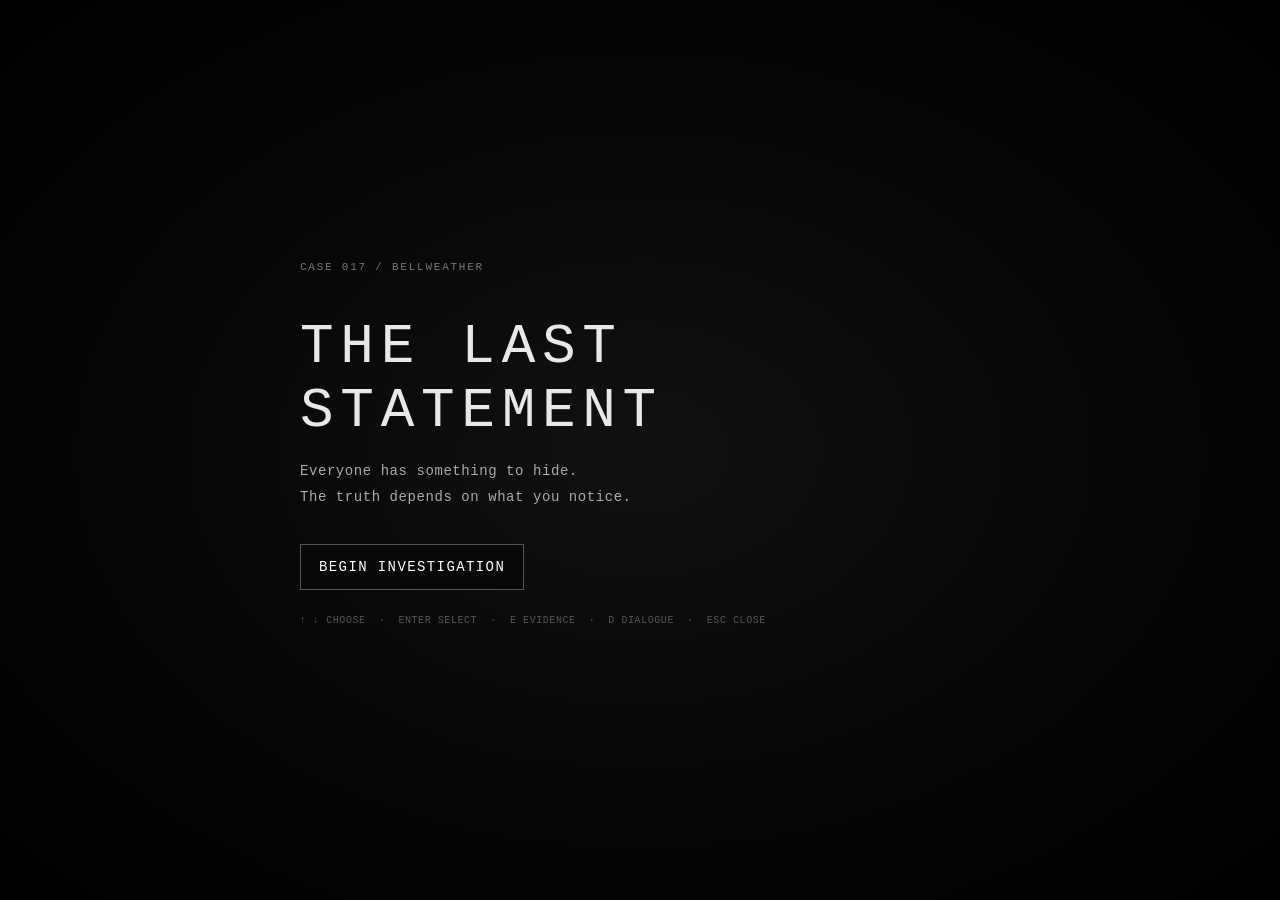
<file: index.html>
<!DOCTYPE html>
<html lang="en">

<head>

    <meta charset="UTF-8">

    <meta
        name="viewport"
        content="width=device-width, initial-scale=1.0"
    >

    <title>THE LAST STATEMENT</title>

    <link
        rel="stylesheet"
        href="style.css"
    >

</head>

<body>

<audio id="bgMusic" loop preload="auto">
    <source src="music/investigation.mp3" type="audio/mpeg">
</audio>
    <!-- =====================================================
         START SCREEN
         ===================================================== -->

    <div id="start">

        <div class="start-inner">

            <div class="start-case">
                CASE 017 / BELLWEATHER
            </div>

            <h1 class="start-title">
                THE LAST STATEMENT
            </h1>

            <p class="start-description">
                Everyone has something to hide.<br>
                The truth depends on what you notice.
            </p>

            <button
                id="startBtn"
                class="start-button"
                type="button"
            >
                BEGIN INVESTIGATION
            </button>

            <p class="start-controls">
                ↑ ↓ CHOOSE &nbsp;·&nbsp;
                ENTER SELECT &nbsp;·&nbsp;
                E EVIDENCE &nbsp;·&nbsp;
                D DIALOGUE &nbsp;·&nbsp;
                ESC CLOSE
            </p>

        </div>

    </div>


    <!-- =====================================================
         GAME
         ===================================================== -->

    <div
        id="game"
        class="game"
    >

        <!-- =================================================
             TOP BAR
             ================================================= -->

        <header
            id="topbar"
            class="topbar"
        >

            <div
                id="caseTitle"
                class="case-title"
            >
                CASE 017 — MARA VENN
            </div>

            <div
                id="chapter"
                class="chapter"
            >
                01 / THE APARTMENT
            </div>

            <button
                id="evidenceBtn"
                type="button"
            >
                EVIDENCE [E]
            </button>

            <button
                id="dialogueBtn"
                type="button"
            >
                DIALOGUE [D]
            </button>

            <button
                id="resetBtn"
                type="button"
            >
                RESTART INVESTIGATION
            </button>

        </header>


        <!-- =================================================
             MAIN
             ================================================= -->

        <main
            id="main"
            class="main"
        >

            <!-- =============================================
                 LEFT — STATEMENT
                 ============================================= -->

            <aside
                id="dialogue"
                class="statement-panel"
            >

                <div class="panel-kicker">
                    STATEMENT
                </div>

                <div
                    id="speaker"
                    class="speaker"
                >

                    DISPATCH

                    <small
                        id="sub"
                        class="sub"
                    >
                        POLICE RADIO
                    </small>

                </div>

                <div
                    id="text"
                    class="text"
                ></div>

            </aside>


            <!-- =============================================
                 CENTER — SCENE
                 ============================================= -->

            <section
                id="stage"
                class="stage"
            >

                <img
                    id="sceneImg"
                    class="scene-image"
                    src="scenes/01_maras_apartment.jpg"
                    alt="Current investigation scene"
                >

                <div
                    id="location"
                    class="location"
                >
                    17 BELLWEATHER STREET
                </div>

                <div
                    id="time"
                    class="time"
                >
                    23:47
                </div>

            </section>


            <!-- =============================================
                 RIGHT — DECISION
                 ============================================= -->

            <aside
                id="choicesPanel"
                class="choice-panel"
            >

                <div class="panel-kicker">
                    DECISION
                </div>

                <div class="decision-label">
                    WHAT DO YOU DO?
                </div>

                <div
                    id="choices"
                    class="choices-list"
                ></div>

                <div
                    id="controls"
                    class="controls"
                >

                    <button
                        id="backBtn"
                        type="button"
                    >
                        BACK
                    </button>

                    <button
                        id="notesBtn"
                        type="button"
                    >
                        NOTES
                    </button>

                </div>

            </aside>

        </main>

    </div>


    <!-- =====================================================
         EVIDENCE BOARD
         ===================================================== -->

    <div
        id="evidenceOverlay"
        class="overlay hidden"
    >

        <div class="modal evidence-window">

            <div class="modal-header">

                <div class="modal-title">
                    EVIDENCE BOARD
                </div>

                <button
                    id="closeEvidence"
                    class="modal-close"
                    type="button"
                >
                    CLOSE
                </button>

            </div>

            <div
                id="evidenceList"
                class="evidence-list"
            ></div>

            <div class="connection-section">

                <div class="connection-heading">
                    CONNECTIONS
                </div>

                <div
                    id="evidenceConnections"
                    class="evidence-connections"
                ></div>

            </div>

        </div>

    </div>


    <!-- =====================================================
         DIALOGUE LOG
         ===================================================== -->

    <div
        id="dialogueOverlay"
        class="overlay hidden"
    >

        <div class="dialogue-window">

            <div class="modal-header">

                <div class="modal-title">
                    DIALOGUE LOG
                </div>

                <button
                    id="closeDialogue"
                    class="modal-close"
                    type="button"
                >
                    CLOSE [D]
                </button>

            </div>

            <div class="dialogue-body">

                <aside
                    id="dialoguePeople"
                    class="dialogue-people"
                ></aside>

                <section
                    id="dialogueEntries"
                    class="dialogue-entries"
                ></section>

            </div>

        </div>

    </div>

    <!-- =====================================================
     NOTES OVERLAY
     ===================================================== -->

    <div id="notesOverlay" class="notes-overlay hidden">

        <div class="notes-window">

            <div class="notes-header">

                <div>
                    <div class="notes-kicker">CASE NOTES</div>
                    <h2>NOTEPAD</h2>
                </div>

                <button id="closeNotes" type="button">
                    CLOSE
                </button>

            </div>

            <textarea
                id="notesText"
                placeholder="Write your notes here..."
                spellcheck="false"
            ></textarea>

            <div class="notes-footer">
                <span>NOTES ARE SAVED AUTOMATICALLY</span>

                <button id="clearNotes" type="button">
                    CLEAR NOTES
                </button>
            </div>

        </div>

    </div>

    <!-- =====================================================
         FINAL ACCUSATION
         ===================================================== -->

    <div
        id="accusationOverlay"
        class="overlay hidden"
    >

        <div class="accusation-window">

            <div class="accusation-kicker">
                FINAL RECONSTRUCTION
            </div>

            <h2 class="accusation-title">
                WHO DO YOU BELIEVE KILLED MARA?
            </h2>

            <p class="accusation-description">
                The evidence is on the table.
                The statements are in your notebook.
                Now decide what you believe happened.
            </p>

            <div
                id="accusationChoices"
                class="accusation-choices"
            ></div>

        </div>

    </div>


    <!-- =====================================================
         ENDING
         ===================================================== -->

    <div
        id="endOverlay"
        class="ending-overlay hidden"
    >

        <div class="ending-window">

            <div
                id="endKicker"
                class="ending-kicker"
            >
                CASE DISPOSITION
            </div>

            <div
                id="endTitle"
                class="ending-title"
            ></div>

            <div
                id="endText"
                class="ending-text"
            ></div>

            <div
                id="endingScore"
                class="ending-score"
            ></div>

            <button
                id="endRestart"
                class="ending-button"
                type="button"
            >
                PLAY AGAIN
            </button>

        </div>

    </div>


    <script
        src="game.js"
        defer
    ></script>

</body>

</html>
</file>
<file: style.css>
/* =========================================================
   THE LAST STATEMENT
   ========================================================= */

:root {

    --bg: #050505;
    --panel: #080808;

    --line: #292929;
    --line-bright: #555;

    --text: #e8e8e8;
    --muted: #858585;
    --dim: #555;

}

* {
    box-sizing: border-box;
}

html,
body {

    width: 100%;
    height: 100%;

    margin: 0;

    overflow: hidden;

    background: var(--bg);
    color: var(--text);

    font-family:
        "Courier New",
        Courier,
        monospace;

    font-size: 14px;

    letter-spacing: 0.04em;
}

button {

    font: inherit;
    color: inherit;

}

.hidden {
    display: none !important;
}


/* =========================================================
   GAME
   ========================================================= */

.game {

    width: 100%;
    height: 100dvh;

    min-width: 0;
    min-height: 0;

    display: grid;

    grid-template-rows:
        52px
        minmax(0, 1fr);

    background: #050505;
}


/* =========================================================
   TOP BAR
   ========================================================= */

.topbar {
    width: 100%;
    height: 52px;

    min-width: 0;

    display: grid;

    /* CASE | CHAPTER | EVIDENCE | DIALOGUE | RESTART */
    grid-template-columns:
        minmax(0, 1fr)
        auto
        auto
        auto
        auto;

    align-items: center;

    gap: 8px;

    padding: 0 14px;

    border-bottom: 1px solid var(--line);

    background: #060606;

    white-space: nowrap;

    overflow: hidden;
}

.case-title {
    min-width: 0;

    overflow: hidden;

    text-overflow: ellipsis;

    font-size: 12px;

    font-weight: bold;

    letter-spacing: 0.12em;
}

.chapter {
    color: var(--muted);

    font-size: 10px;

    letter-spacing: 0.1em;
}

.topbar button {
    display: block;

    width: auto;

    min-width: 0;

    height: 32px;

    padding: 0 10px;

    border: 1px solid var(--line-bright);

    background: #060606;

    color: #d8d8d8;

    font-family:
        "Courier New",
        Courier,
        monospace;

    font-size: 9px;

    line-height: 1;

    letter-spacing: 0.06em;

    white-space: nowrap;

    cursor: pointer;

    transition:
        background 120ms ease,
        border-color 120ms ease,
        color 120ms ease;
}

.topbar button:hover {
    background: #111;

    border-color: #888;

    color: #fff;
}




/* =========================================================
   MAIN
   ========================================================= */

.main {

    min-width: 0;
    min-height: 0;

    display: grid;

    grid-template-columns:
        minmax(220px, 0.72fr)
        minmax(0, 2.8fr)
        minmax(240px, 0.8fr);

    overflow: hidden;
}


/* =========================================================
   STATEMENT
   ========================================================= */

.statement-panel {

    min-width: 0;
    min-height: 0;

    display: flex;

    flex-direction: column;

    padding: 26px 22px;

    border-right:
        1px solid var(--line);

    background:
        rgba(4,4,4,0.97);
}

.panel-kicker {

    flex-shrink: 0;

    margin-bottom: 18px;

    color: #777;

    font-size: 9px;

    letter-spacing: 0.14em;
}

.speaker {

    flex-shrink: 0;

    margin-bottom: 18px;

    color: var(--text);

    font-size: 13px;

    font-weight: bold;

    letter-spacing: 0.14em;
}

.sub {

    display: block;

    margin-top: 5px;

    color: var(--muted);

    font-size: 9px;

    font-weight: normal;

    letter-spacing: 0.1em;
}

.text {

    min-width: 0;
    min-height: 0;

    flex: 1;

    overflow-y: auto;

    padding-right: 8px;

    color: #ddd;

    font-size: 14px;

    line-height: 1.85;

    white-space: pre-line;

    scrollbar-width: thin;

    scrollbar-color:
        #333 transparent;
}

.text::-webkit-scrollbar {

    width: 4px;
}

.text::-webkit-scrollbar-thumb {

    background: #333;
}


/* =========================================================
   SCENE
   ========================================================= */

.stage {

    min-width: 0;
    min-height: 0;

    position: relative;

    display: flex;

    align-items: center;
    justify-content: center;

    overflow: hidden;

    background: #000;
}

.scene-image {

    width: 100%;
    height: 100%;

    display: block;

    object-fit: contain;

    image-rendering: auto;

    filter:
        grayscale(1)
        contrast(1.35)
        brightness(0.9);

    user-select: none;

    -webkit-user-drag: none;

    opacity: 1;

    transition:
        opacity 180ms ease;
}

.stage.scene-changing .scene-image {

    opacity: 0;
}


/* =========================================================
   SCENE TEXT
   ========================================================= */

.location,
.time {

    position: absolute;

    z-index: 5;

    padding: 5px 8px;

    background:
        rgba(0,0,0,0.82);

    font-size: 9px;

    letter-spacing: 0.1em;
}

.location {

    top: 14px;
    left: 14px;

    color: #ddd;
}

.time {

    top: 14px;
    right: 14px;

    color: #999;
}


/* =========================================================
   SUBTLE VISUAL TEXTURE
   ========================================================= */

.stage::before {

    content: "";

    position: absolute;

    inset: 0;

    z-index: 2;

    pointer-events: none;

    background-image:
        radial-gradient(
            circle,
            rgba(255,255,255,0.22) 0.5px,
            transparent 0.7px
        );

    background-size: 6px 6px;

    opacity: 0.035;

    mix-blend-mode: screen;
}


/* =========================================================
   CHOICES
   ========================================================= */

.choice-panel {

    min-width: 0;
    min-height: 0;

    display: flex;

    flex-direction: column;

    padding: 26px 20px;

    border-left:
        1px solid var(--line);

    background:
        rgba(4,4,4,0.98);

    overflow: hidden;
}

.decision-label {

    flex-shrink: 0;

    margin-bottom: 22px;

    color: #aaa;

    font-size: 10px;

    letter-spacing: 0.06em;
}

.choices-list {

    min-width: 0;
    min-height: 0;

    flex: 1;

    overflow-y: auto;

    padding-right: 3px;

    scrollbar-width: thin;

    scrollbar-color:
        #333 transparent;
}

.choices-list::-webkit-scrollbar {

    width: 4px;
}

.choices-list::-webkit-scrollbar-thumb {

    background: #333;
}

.choice {

    width: 100%;

    display: block;

    margin-bottom: 8px;

    padding: 13px;

    text-align: left;

    border:
        1px solid #272727;

    background: #080808;

    color: #d8d8d8;

    font-size: 12px;

    line-height: 1.5;

    cursor: pointer;

    transition:
        background 120ms ease,
        border-color 120ms ease,
        padding-left 120ms ease;
}

.choice::before {

    content: "› ";

    color: #666;
}

.choice:hover,
.choice.selected,
.choice:focus {

    outline: none;

    background: #111;

    border-color: #666;

    padding-left: 18px;
}

.choice:hover::before,
.choice.selected::before,
.choice:focus::before {

    color: #ddd;
}


/* =========================================================
   BACK / AUTO
   ========================================================= */

.controls {

    flex-shrink: 0;

    display: flex;

    gap: 7px;

    margin-top: 12px;
}

.controls button {

    flex: 1;

    height: 30px;

    padding: 0 8px;

    border:
        1px solid var(--line-bright);

    background: #070707;

    color: #bbb;

    font-size: 9px;

    letter-spacing: 0.07em;

    cursor: pointer;
}

.controls button:hover {

    background: #111;

    border-color: #888;

    color: #fff;
}


/* =========================================================
   START
   ========================================================= */

#start {

    position: fixed;

    inset: 0;

    z-index: 1000;

    display: flex;

    align-items: center;
    justify-content: center;

    background:
        radial-gradient(
            ellipse at center,
            #111 0%,
            #060606 55%,
            #000 100%
        );
}

.start-inner {

    width:
        min(680px, 88vw);
}

.start-case {

    margin-bottom: 42px;

    color: #777;

    font-size: 11px;

    letter-spacing: 0.16em;
}

.start-title {

    margin: 0 0 16px;

    font-size:
        clamp(28px,5vw,56px);

    font-weight: normal;

    letter-spacing: 0.12em;
}

.start-description {

    max-width: 570px;

    margin-bottom: 34px;

    color: #aaa;

    line-height: 1.8;
}

.start-button {

    min-width: 190px;

    padding: 14px 18px;

    border:
        1px solid #555;

    background: #080808;

    color: #fff;

    letter-spacing: 0.1em;

    cursor: pointer;
}

.start-button:hover {

    background: #161616;

    border-color: #aaa;
}

.start-controls {

    margin-top: 22px;

    color: #555;

    font-size: 10px;

    line-height: 1.7;
}

/* =========================================================
   TEXT EFFECTS
   ========================================================= */

.text-shake {
    animation: textShake 180ms steps(2, end);
}

.text-shake {
    animation: textShake 600ms steps(5, end);
}

@keyframes textShake {

    0% {
        transform: translate(0, 0);
    }

    15% {
        transform: translate(-2px, 1px);
    }

    30% {
        transform: translate(2px, -1px);
    }

    45% {
        transform: translate(-2px, -1px);
    }

    60% {
        transform: translate(1px, 2px);
    }

    75% {
        transform: translate(-1px, 0);
    }

    90% {
        transform: translate(1px, -1px);
    }

    100% {
        transform: translate(0, 0);
    }
}


.text-flicker {
    animation: textFlicker 700ms steps(1, end);
}

@keyframes textFlicker {
    0%, 100% {
        opacity: 1;
    }

    12% {
        opacity: 0.35;
    }

    18% {
        opacity: 1;
    }

    31% {
        opacity: 0.55;
    }

    36% {
        opacity: 1;
    }

    65% {
        opacity: 0.7;
    }

    71% {
        opacity: 1;
    }
}


.text-pulse {
    animation: textPulse 900ms ease-in-out;
}

@keyframes textPulse {
    0% {
        transform: scale(1);
    }

    45% {
        transform: scale(1.025);
    }

    100% {
        transform: scale(1);
    }
}


.text-glitch {
    animation: textGlitch 500ms steps(2, end);
}

@keyframes textGlitch {
    0% {
        transform: translate(0);
        opacity: 1;
    }

    20% {
        transform: translate(-2px, 0);
        opacity: 0.75;
    }

    25% {
        transform: translate(2px, 0);
        opacity: 1;
    }

    45% {
        transform: translate(-1px, 1px);
        opacity: 0.5;
    }

    55% {
        transform: translate(1px, -1px);
        opacity: 1;
    }

    100% {
        transform: translate(0);
        opacity: 1;
    }
}

/* =========================================================
   OVERLAYS
   ========================================================= */

.overlay {

    position: fixed;

    inset: 0;

    z-index: 2000;

    display: flex;

    align-items: center;

    justify-content: center;

    padding: 30px;

    background:
        rgba(0,0,0,0.88);
}


/* =========================================================
   EVIDENCE
   ========================================================= */

.evidence-window {

    width:
        min(1050px,92vw);

    max-height:
        min(800px,88dvh);

    display: flex;

    flex-direction: column;

    border:
        1px solid #555;

    background: #070707;

    overflow: hidden;
}

.modal-header {

    flex-shrink: 0;

    display: flex;

    align-items: center;

    justify-content: space-between;

    padding: 15px 18px;

    border-bottom:
        1px solid #333;
}

.modal-title {

    font-size: 12px;

    letter-spacing: 0.12em;
}

.modal-close {

    appearance: none;

    -webkit-appearance: none;

    border:
        1px solid #444;

    background: #070707;

    color: #bbb;

    padding: 7px 11px;

    font-family:
        "Courier New",
        Courier,
        monospace;

    font-size: 10px;

    line-height: 1;

    letter-spacing: 0.08em;

    cursor: pointer;

    transition:
        background 120ms ease,
        border-color 120ms ease,
        color 120ms ease;
}

.modal-close:hover {

    background: #151515;

    border-color: #777;

    color: #fff;
}

.modal-close:focus {

    outline: none;

    border-color: #888;
}

.evidence-list {

    min-height: 0;

    display: grid;

    grid-template-columns:
        repeat(2,minmax(0,1fr));

    gap: 10px;

    padding: 16px;

    overflow-y: auto;
}

.card {

    display: flex;

    flex-direction: column;

    gap: 9px;

    padding: 14px;

    border:
        1px solid #292929;

    background: #0a0a0a;
}

.card b {

    font-size: 11px;

    letter-spacing: 0.08em;
}

.card span {

    color: #999;

    font-size: 12px;

    line-height: 1.65;
}

.card-status {

    margin-top: auto;

    padding-top: 7px;

    color: #555;

    font-size: 8px;

    letter-spacing: 0.1em;
}

.card-status.connected {

    color: #aaa;
}


/* =========================================================
   EVIDENCE CONNECTIONS
   ========================================================= */

.connection-section {

    flex-shrink: 0;

    padding: 14px 16px 18px;

    border-top:
        1px solid #222;

    background: #060606;
}

.connection-heading {

    margin-bottom: 10px;

    color: #666;

    font-size: 9px;

    letter-spacing: 0.12em;
}

.evidence-connections {

    display: flex;

    flex-direction: column;

    gap: 7px;
}

.connection {

    padding: 9px 11px;

    border:
        1px solid #242424;

    background: #090909;

    color: #999;

    font-size: 10px;

    line-height: 1.5;
}

.connection.active {

    border-color: #555;

    color: #ddd;
}

.connection-title {

    display: block;

    margin-bottom: 3px;

    color: #666;

    font-size: 8px;

    letter-spacing: 0.1em;
}

/* =========================================================
   HIDDEN EVIDENCE CONNECTIONS
   ========================================================= */

.connection-hidden {
    position: relative;

    cursor: pointer;

    user-select: none;
}


/*
 * Blur both the title and explanation.
 */

.connection-hidden .connection-title,
.connection-hidden .connection-text {
    filter: blur(7px);

    opacity: 0.45;

    transition:
        filter 220ms ease,
        opacity 220ms ease;
}


/*
 * Make it obvious that the player
 * can click to reveal it.
 */

.connection-hidden::after {
    content: "CLICK TO REVEAL";

    position: absolute;

    inset: 0;

    display: flex;

    align-items: center;
    justify-content: center;

    color: #aaa;

    font-size: 9px;

    letter-spacing: 0.14em;

    pointer-events: none;

    transition:
        opacity 180ms ease;
}


.connection-hidden:hover {
    border-color: #555;
}


.connection-hidden:hover::after {
    color: #ddd;
}


/*
 * Keyboard accessibility.
 */

.connection-hidden:focus {
    outline: 1px solid #666;
    outline-offset: -1px;
}

/* =========================================================
   DIALOGUE LOG
   ========================================================= */

.dialogue-window {

    width:
        min(1050px,92vw);

    height:
        min(700px,84dvh);

    display: flex;

    flex-direction: column;

    border:
        1px solid #555;

    background: #070707;

    overflow: hidden;
}

.dialogue-body {

    min-height: 0;

    flex: 1;

    display: grid;

    grid-template-columns:
        190px
        minmax(0,1fr);

    overflow: hidden;
}

.dialogue-people {

    min-height: 0;

    padding: 12px;

    border-right:
        1px solid #333;

    overflow-y: auto;

    background: #050505;
}

.dialogue-person {

    width: 100%;

    display: block;

    margin-bottom: 5px;

    padding: 11px 9px;

    text-align: left;

    border:
        1px solid #222;

    background: transparent;

    color: #777;

    font-family:
        "Courier New",
        Courier,
        monospace;

    font-size: 10px;

    letter-spacing: 0.09em;

    cursor: pointer;
}

.dialogue-person:hover {

    background: #101010;

    border-color: #555;

    color: #ddd;
}

.dialogue-person.active {

    background: #111;

    border-color: #777;

    color: #fff;
}

.dialogue-entries {

    min-width: 0;
    min-height: 0;

    padding: 25px 30px;

    overflow-y: auto;
}

.dialogue-entry {

    padding-bottom: 26px;

    margin-bottom: 26px;

    border-bottom:
        1px solid #202020;
}

.dialogue-entry:last-child {

    border-bottom: 0;

    margin-bottom: 0;
}

.dialogue-entry-meta {

    margin-bottom: 6px;

    color: #777;

    font-size: 9px;

    letter-spacing: 0.1em;
}

.dialogue-entry-location {

    margin-bottom: 13px;

    color: #444;

    font-size: 9px;

    letter-spacing: 0.08em;
}

.dialogue-entry-text {

    color: #d7d7d7;

    font-size: 13px;

    line-height: 1.9;

    white-space: pre-line;
}

.dialogue-empty {

    color: #555;

    font-size: 10px;

    letter-spacing: 0.12em;
}


/* =========================================================
   FINAL ACCUSATION
   ========================================================= */

.accusation-window {

    width:
        min(720px,90vw);

    padding: 38px;

    border:
        1px solid #555;

    background: #070707;
}

.accusation-kicker {

    margin-bottom: 16px;

    color: #666;

    font-size: 9px;

    letter-spacing: 0.14em;
}

.accusation-title {

    margin: 0 0 18px;

    font-size:
        clamp(22px,4vw,36px);

    font-weight: normal;

    line-height: 1.3;

    letter-spacing: 0.1em;
}

.accusation-description {

    max-width: 590px;

    margin: 0 0 30px;

    color: #888;

    line-height: 1.8;
}

.accusation-choices {

    display: grid;

    grid-template-columns:
        repeat(2,minmax(0,1fr));

    gap: 8px;
}

.accusation-choice {

    padding: 14px;

    text-align: left;

    border:
        1px solid #292929;

    background: #090909;

    color: #ccc;

    cursor: pointer;

    transition:
        background 120ms ease,
        border-color 120ms ease,
        padding-left 120ms ease;
}

.accusation-choice::before {

    content: "› ";

    color: #666;
}

.accusation-choice:hover {

    background: #111;

    border-color: #777;

    padding-left: 19px;
}

/* =========================================================
   NOTES / NOTEPAD
   ========================================================= */

#notesOverlay,
.notes-overlay {
    position: fixed;
    inset: 0;

    z-index: 250;

    display: flex;
    align-items: center;
    justify-content: center;

    padding: 30px;

    background: rgba(0, 0, 0, 0.88);
}

#notesOverlay.hidden,
.notes-overlay.hidden {
    display: none !important;
}

.notes-window {
    width: min(760px, 92vw);
    height: min(620px, 82vh);

    display: flex;
    flex-direction: column;

    border: 1px solid var(--line-bright);

    background: #080808;

    box-shadow: 0 0 40px rgba(0, 0, 0, 0.7);
}

.notes-header {
    min-height: 72px;

    display: flex;
    align-items: center;
    justify-content: space-between;

    padding: 14px 18px;

    border-bottom: 1px solid var(--line);

    background: #060606;
}

.notes-kicker {
    margin-bottom: 5px;

    color: var(--muted);

    font-size: 9px;
    letter-spacing: 0.14em;
}

.notes-header h2 {
    margin: 0;

    font-size: 16px;
    font-weight: normal;

    letter-spacing: 0.12em;
}

#closeNotes {
    height: 32px;
    padding: 0 12px;

    border: 1px solid var(--line-bright);

    background: #060606;

    color: #ccc;

    font-family: "Courier New", Courier, monospace;
    font-size: 10px;

    letter-spacing: 0.08em;

    cursor: pointer;
}

#closeNotes:hover {
    background: #111;
    border-color: #888;
}

#notesText {
    flex: 1;

    width: 100%;

    resize: none;

    padding: 22px;

    border: 0;
    outline: none;

    background:
        repeating-linear-gradient(
            0deg,
            transparent 0,
            transparent 28px,
            rgba(255,255,255,0.035) 28px,
            rgba(255,255,255,0.035) 29px
        ),
        #090909;

    color: #ddd;

    font-family:
        "Courier New",
        Courier,
        monospace;

    font-size: 14px;

    line-height: 2;

    letter-spacing: 0.04em;
}

#notesText::placeholder {
    color: #555;
}

.notes-footer {
    min-height: 44px;

    display: flex;
    align-items: center;
    justify-content: space-between;

    gap: 10px;

    padding: 8px 14px;

    border-top: 1px solid var(--line);

    background: #060606;
}

.notes-footer span {
    color: #666;

    font-size: 9px;

    letter-spacing: 0.08em;
}

#clearNotes {
    padding: 7px 10px;

    border: 1px solid #444;

    background: #080808;

    color: #999;

    font-family: "Courier New", Courier, monospace;

    font-size: 9px;

    letter-spacing: 0.08em;

    cursor: pointer;
}

#clearNotes:hover {
    background: #111;
    color: #ddd;
    border-color: #666;
}

@media (max-width: 760px) {

    #notesOverlay,
    .notes-overlay {
        padding: 10px;
    }

    .notes-window {
        width: 100%;
        height: 85vh;
    }

    .notes-footer {
        align-items: flex-start;
        flex-direction: column;
    }

}

/* =========================================================
   ENDINGS
   ========================================================= */

.ending-overlay {

    position: fixed;

    inset: 0;

    z-index: 3000;

    display: flex;

    align-items: center;

    justify-content: center;

    padding: 30px;

    background: #030303;

    overflow-y: auto;
}

.ending-window {

    width:
        min(780px,90vw);

    max-height:
        calc(100dvh - 60px);

    display: flex;

    flex-direction: column;

    overflow-y: auto;

    padding: 12px 4px 32px;

    scrollbar-width: thin;

    scrollbar-color:
        #333 transparent;
}

.ending-window::-webkit-scrollbar {

    width: 4px;
}

.ending-window::-webkit-scrollbar-thumb {

    background: #333;
}

.ending-kicker {

    margin-bottom: 12px;

    color: #555;

    font-size: 9px;

    letter-spacing: 0.14em;
}

.ending-title {

    margin: 0 0 25px;

    color: #eee;

    font-size:
        clamp(28px,5vw,52px);

    font-weight: normal;

    line-height: 1.15;

    letter-spacing: 0.12em;
}

.ending-text {

    margin-bottom: 28px;

    color: #aaa;

    font-size: 14px;

    line-height: 1.9;

    white-space: pre-line;
}

.ending-score {

    margin-bottom: 28px;

    color: #555;

    font-size: 9px;

    letter-spacing: 0.1em;
}

.ending-button {

    align-self: flex-start;

    flex-shrink: 0;

    padding: 12px 18px;

    border:
        1px solid #555;

    background: #080808;

    color: #ddd;

    cursor: pointer;
}

.ending-button:hover {

    background: #151515;

    border-color: #888;
}


/* =========================================================
   ENDING VARIANTS
   ========================================================= */

.ending-report .ending-title {

    color: #bbb;
}

.ending-last .ending-title {

    color: #ddd;

    letter-spacing: 0.16em;
}

.ending-missing .ending-title {

    color: #fff;

    font-size:
        clamp(32px,6vw,62px);
}


/* =========================================================
   TABLET
   ========================================================= */

@media (max-width: 1200px) {

    .topbar {
        grid-template-columns:
            minmax(0, 1fr)
            auto
            auto
            auto
            auto;
    }

    .chapter {
        display: none;
    }

    .topbar button {
        padding: 0 8px;

        font-size: 8px;
    }
}


/* =========================================================
   SMALL DESKTOP
   ========================================================= */

@media (max-width: 900px) {

    .main {

        grid-template-columns:
            minmax(180px,0.7fr)
            minmax(0,1.8fr)
            minmax(190px,0.72fr);
    }

    .statement-panel {

        padding:
            20px 16px;
    }

    .choice-panel {

        padding:
            20px 15px;
    }

    .text {

        font-size: 12px;

        line-height: 1.7;
    }

    .choice {

        font-size: 11px;

        padding: 11px;
    }

    .topbar {
        grid-template-columns:
            minmax(0,1fr)
            auto
            auto
            auto;
    }

    .topbar button {

        min-width: 0;

        padding:
            0 7px;
    }
}


/* =========================================================
   MOBILE
   ========================================================= */

@media (max-width: 760px) {

    html,
    body {

        overflow: auto;
    }

    .game {

        height: auto;

        min-height: 100dvh;

        grid-template-rows:
            48px
            auto;
    }

    .topbar {

        height: 48px;

        grid-template-columns:
            minmax(0,1fr)
            auto
            auto
            auto;

        gap: 5px;

        padding:
            0 8px;
    }

    .case-title {

        font-size: 9px;
    }

    .chapter {

        display: none;
    }

    .topbar button {

        height: 28px;

        min-width: 0;

        padding:
            0 7px;

        font-size: 8px;
    }

    #resetBtn {

        font-size: 0;
    }

    #resetBtn::after {

        content: "RESTART";

        font-size: 8px;
    }

    .main {

        min-height:
            calc(100dvh - 48px);

        grid-template-columns: 1fr;

        grid-template-rows:
            45dvh
            28dvh
            auto;
    }

    .stage {

        order: 1;

        min-height: 220px;
    }

    .statement-panel {

        order: 2;

        min-height: 180px;

        max-height: 30dvh;

        padding: 16px;

        border-right: 0;

        border-top:
            1px solid var(--line);
    }

    .choice-panel {

        order: 3;

        min-height: 170px;

        padding: 16px;

        border-left: 0;

        border-top:
            1px solid var(--line);
    }

    .dialogue-window {

        width: 94vw;

        height: 86dvh;
    }

    .dialogue-body {

        grid-template-columns:
            130px
            minmax(0,1fr);
    }

    .dialogue-entries {

        padding: 18px;
    }

    .dialogue-entry-text {

        font-size: 11px;

        line-height: 1.7;
    }

    .evidence-list {

        grid-template-columns:
            1fr;
    }

    .accusation-window {

        padding: 25px;
    }

    .accusation-choices {

        grid-template-columns:
            1fr;
    }
}


/* =========================================================
   VERY SHORT DESKTOP
   ========================================================= */

@media (
    max-height:650px
) and (
    min-width:761px
) {

    .game {

        grid-template-rows:
            44px
            minmax(0,1fr);
    }

    .topbar {

        height: 44px;
    }

    .topbar button {

        height: 28px;
    }

    .statement-panel,
    .choice-panel {

        padding-top: 13px;

        padding-bottom: 13px;
    }

    .text {

        font-size: 11px;

        line-height: 1.5;
    }

    .choice {

        margin-bottom: 5px;

        padding:
            8px 9px;

        font-size: 10px;
    }

}
</file>
<file: the last statement game/style.css>
/* =========================================================
   THE LAST STATEMENT
   ========================================================= */

:root {

    --bg: #050505;
    --panel: #080808;

    --line: #292929;
    --line-bright: #555;

    --text: #e8e8e8;
    --muted: #858585;
    --dim: #555;

}

* {
    box-sizing: border-box;
}

html,
body {

    width: 100%;
    height: 100%;

    margin: 0;

    overflow: hidden;

    background: var(--bg);
    color: var(--text);

    font-family:
        "Courier New",
        Courier,
        monospace;

    font-size: 14px;

    letter-spacing: 0.04em;
}

button {

    font: inherit;
    color: inherit;

}

.hidden {
    display: none !important;
}


/* =========================================================
   GAME
   ========================================================= */

.game {

    width: 100%;
    height: 100dvh;

    min-width: 0;
    min-height: 0;

    display: grid;

    grid-template-rows:
        52px
        minmax(0, 1fr);

    background: #050505;
}


/* =========================================================
   TOP BAR
   ========================================================= */

.topbar {
    width: 100%;
    height: 52px;

    min-width: 0;

    display: grid;

    /* CASE | CHAPTER | EVIDENCE | DIALOGUE | RESTART */
    grid-template-columns:
        minmax(0, 1fr)
        auto
        auto
        auto
        auto;

    align-items: center;

    gap: 8px;

    padding: 0 14px;

    border-bottom: 1px solid var(--line);

    background: #060606;

    white-space: nowrap;

    overflow: hidden;
}

.case-title {
    min-width: 0;

    overflow: hidden;

    text-overflow: ellipsis;

    font-size: 12px;

    font-weight: bold;

    letter-spacing: 0.12em;
}

.chapter {
    color: var(--muted);

    font-size: 10px;

    letter-spacing: 0.1em;
}

.topbar button {
    display: block;

    width: auto;

    min-width: 0;

    height: 32px;

    padding: 0 10px;

    border: 1px solid var(--line-bright);

    background: #060606;

    color: #d8d8d8;

    font-family:
        "Courier New",
        Courier,
        monospace;

    font-size: 9px;

    line-height: 1;

    letter-spacing: 0.06em;

    white-space: nowrap;

    cursor: pointer;

    transition:
        background 120ms ease,
        border-color 120ms ease,
        color 120ms ease;
}

.topbar button:hover {
    background: #111;

    border-color: #888;

    color: #fff;
}




/* =========================================================
   MAIN
   ========================================================= */

.main {

    min-width: 0;
    min-height: 0;

    display: grid;

    grid-template-columns:
        minmax(220px, 0.72fr)
        minmax(0, 2.8fr)
        minmax(240px, 0.8fr);

    overflow: hidden;
}


/* =========================================================
   STATEMENT
   ========================================================= */

.statement-panel {

    min-width: 0;
    min-height: 0;

    display: flex;

    flex-direction: column;

    padding: 26px 22px;

    border-right:
        1px solid var(--line);

    background:
        rgba(4,4,4,0.97);
}

.panel-kicker {

    flex-shrink: 0;

    margin-bottom: 18px;

    color: #777;

    font-size: 9px;

    letter-spacing: 0.14em;
}

.speaker {

    flex-shrink: 0;

    margin-bottom: 18px;

    color: var(--text);

    font-size: 13px;

    font-weight: bold;

    letter-spacing: 0.14em;
}

.sub {

    display: block;

    margin-top: 5px;

    color: var(--muted);

    font-size: 9px;

    font-weight: normal;

    letter-spacing: 0.1em;
}

.text {

    min-width: 0;
    min-height: 0;

    flex: 1;

    overflow-y: auto;

    padding-right: 8px;

    color: #ddd;

    font-size: 14px;

    line-height: 1.85;

    white-space: pre-line;

    scrollbar-width: thin;

    scrollbar-color:
        #333 transparent;
}

.text::-webkit-scrollbar {

    width: 4px;
}

.text::-webkit-scrollbar-thumb {

    background: #333;
}


/* =========================================================
   SCENE
   ========================================================= */

.stage {

    min-width: 0;
    min-height: 0;

    position: relative;

    display: flex;

    align-items: center;
    justify-content: center;

    overflow: hidden;

    background: #000;
}

.scene-image {

    width: 100%;
    height: 100%;

    display: block;

    object-fit: contain;

    image-rendering: auto;

    filter:
        grayscale(1)
        contrast(1.35)
        brightness(0.9);

    user-select: none;

    -webkit-user-drag: none;

    opacity: 1;

    transition:
        opacity 180ms ease;
}

.stage.scene-changing .scene-image {

    opacity: 0;
}


/* =========================================================
   SCENE TEXT
   ========================================================= */

.location,
.time {

    position: absolute;

    z-index: 5;

    padding: 5px 8px;

    background:
        rgba(0,0,0,0.82);

    font-size: 9px;

    letter-spacing: 0.1em;
}

.location {

    top: 14px;
    left: 14px;

    color: #ddd;
}

.time {

    top: 14px;
    right: 14px;

    color: #999;
}


/* =========================================================
   SUBTLE VISUAL TEXTURE
   ========================================================= */

.stage::before {

    content: "";

    position: absolute;

    inset: 0;

    z-index: 2;

    pointer-events: none;

    background-image:
        radial-gradient(
            circle,
            rgba(255,255,255,0.22) 0.5px,
            transparent 0.7px
        );

    background-size: 6px 6px;

    opacity: 0.035;

    mix-blend-mode: screen;
}


/* =========================================================
   CHOICES
   ========================================================= */

.choice-panel {

    min-width: 0;
    min-height: 0;

    display: flex;

    flex-direction: column;

    padding: 26px 20px;

    border-left:
        1px solid var(--line);

    background:
        rgba(4,4,4,0.98);

    overflow: hidden;
}

.decision-label {

    flex-shrink: 0;

    margin-bottom: 22px;

    color: #aaa;

    font-size: 10px;

    letter-spacing: 0.06em;
}

.choices-list {

    min-width: 0;
    min-height: 0;

    flex: 1;

    overflow-y: auto;

    padding-right: 3px;

    scrollbar-width: thin;

    scrollbar-color:
        #333 transparent;
}

.choices-list::-webkit-scrollbar {

    width: 4px;
}

.choices-list::-webkit-scrollbar-thumb {

    background: #333;
}

.choice {

    width: 100%;

    display: block;

    margin-bottom: 8px;

    padding: 13px;

    text-align: left;

    border:
        1px solid #272727;

    background: #080808;

    color: #d8d8d8;

    font-size: 12px;

    line-height: 1.5;

    cursor: pointer;

    transition:
        background 120ms ease,
        border-color 120ms ease,
        padding-left 120ms ease;
}

.choice::before {

    content: "› ";

    color: #666;
}

.choice:hover,
.choice.selected,
.choice:focus {

    outline: none;

    background: #111;

    border-color: #666;

    padding-left: 18px;
}

.choice:hover::before,
.choice.selected::before,
.choice:focus::before {

    color: #ddd;
}


/* =========================================================
   BACK / AUTO
   ========================================================= */

.controls {

    flex-shrink: 0;

    display: flex;

    gap: 7px;

    margin-top: 12px;
}

.controls button {

    flex: 1;

    height: 30px;

    padding: 0 8px;

    border:
        1px solid var(--line-bright);

    background: #070707;

    color: #bbb;

    font-size: 9px;

    letter-spacing: 0.07em;

    cursor: pointer;
}

.controls button:hover {

    background: #111;

    border-color: #888;

    color: #fff;
}


/* =========================================================
   START
   ========================================================= */

#start {

    position: fixed;

    inset: 0;

    z-index: 1000;

    display: flex;

    align-items: center;
    justify-content: center;

    background:
        radial-gradient(
            ellipse at center,
            #111 0%,
            #060606 55%,
            #000 100%
        );
}

.start-inner {

    width:
        min(680px, 88vw);
}

.start-case {

    margin-bottom: 42px;

    color: #777;

    font-size: 11px;

    letter-spacing: 0.16em;
}

.start-title {

    margin: 0 0 16px;

    font-size:
        clamp(28px,5vw,56px);

    font-weight: normal;

    letter-spacing: 0.12em;
}

.start-description {

    max-width: 570px;

    margin-bottom: 34px;

    color: #aaa;

    line-height: 1.8;
}

.start-button {

    min-width: 190px;

    padding: 14px 18px;

    border:
        1px solid #555;

    background: #080808;

    color: #fff;

    letter-spacing: 0.1em;

    cursor: pointer;
}

.start-button:hover {

    background: #161616;

    border-color: #aaa;
}

.start-controls {

    margin-top: 22px;

    color: #555;

    font-size: 10px;

    line-height: 1.7;
}

/* =========================================================
   TEXT EFFECTS
   ========================================================= */

.text-shake {
    animation: textShake 180ms steps(2, end);
}

.text-shake {
    animation: textShake 600ms steps(5, end);
}

@keyframes textShake {

    0% {
        transform: translate(0, 0);
    }

    15% {
        transform: translate(-2px, 1px);
    }

    30% {
        transform: translate(2px, -1px);
    }

    45% {
        transform: translate(-2px, -1px);
    }

    60% {
        transform: translate(1px, 2px);
    }

    75% {
        transform: translate(-1px, 0);
    }

    90% {
        transform: translate(1px, -1px);
    }

    100% {
        transform: translate(0, 0);
    }
}


.text-flicker {
    animation: textFlicker 700ms steps(1, end);
}

@keyframes textFlicker {
    0%, 100% {
        opacity: 1;
    }

    12% {
        opacity: 0.35;
    }

    18% {
        opacity: 1;
    }

    31% {
        opacity: 0.55;
    }

    36% {
        opacity: 1;
    }

    65% {
        opacity: 0.7;
    }

    71% {
        opacity: 1;
    }
}


.text-pulse {
    animation: textPulse 900ms ease-in-out;
}

@keyframes textPulse {
    0% {
        transform: scale(1);
    }

    45% {
        transform: scale(1.025);
    }

    100% {
        transform: scale(1);
    }
}


.text-glitch {
    animation: textGlitch 500ms steps(2, end);
}

@keyframes textGlitch {
    0% {
        transform: translate(0);
        opacity: 1;
    }

    20% {
        transform: translate(-2px, 0);
        opacity: 0.75;
    }

    25% {
        transform: translate(2px, 0);
        opacity: 1;
    }

    45% {
        transform: translate(-1px, 1px);
        opacity: 0.5;
    }

    55% {
        transform: translate(1px, -1px);
        opacity: 1;
    }

    100% {
        transform: translate(0);
        opacity: 1;
    }
}

/* =========================================================
   OVERLAYS
   ========================================================= */

.overlay {

    position: fixed;

    inset: 0;

    z-index: 2000;

    display: flex;

    align-items: center;

    justify-content: center;

    padding: 30px;

    background:
        rgba(0,0,0,0.88);
}


/* =========================================================
   EVIDENCE
   ========================================================= */

.evidence-window {

    width:
        min(1050px,92vw);

    max-height:
        min(800px,88dvh);

    display: flex;

    flex-direction: column;

    border:
        1px solid #555;

    background: #070707;

    overflow: hidden;
}

.modal-header {

    flex-shrink: 0;

    display: flex;

    align-items: center;

    justify-content: space-between;

    padding: 15px 18px;

    border-bottom:
        1px solid #333;
}

.modal-title {

    font-size: 12px;

    letter-spacing: 0.12em;
}

.modal-close {

    appearance: none;

    -webkit-appearance: none;

    border:
        1px solid #444;

    background: #070707;

    color: #bbb;

    padding: 7px 11px;

    font-family:
        "Courier New",
        Courier,
        monospace;

    font-size: 10px;

    line-height: 1;

    letter-spacing: 0.08em;

    cursor: pointer;

    transition:
        background 120ms ease,
        border-color 120ms ease,
        color 120ms ease;
}

.modal-close:hover {

    background: #151515;

    border-color: #777;

    color: #fff;
}

.modal-close:focus {

    outline: none;

    border-color: #888;
}

.evidence-list {

    min-height: 0;

    display: grid;

    grid-template-columns:
        repeat(2,minmax(0,1fr));

    gap: 10px;

    padding: 16px;

    overflow-y: auto;
}

.card {

    display: flex;

    flex-direction: column;

    gap: 9px;

    padding: 14px;

    border:
        1px solid #292929;

    background: #0a0a0a;
}

.card b {

    font-size: 11px;

    letter-spacing: 0.08em;
}

.card span {

    color: #999;

    font-size: 12px;

    line-height: 1.65;
}

.card-status {

    margin-top: auto;

    padding-top: 7px;

    color: #555;

    font-size: 8px;

    letter-spacing: 0.1em;
}

.card-status.connected {

    color: #aaa;
}


/* =========================================================
   EVIDENCE CONNECTIONS
   ========================================================= */

.connection-section {

    flex-shrink: 0;

    padding: 14px 16px 18px;

    border-top:
        1px solid #222;

    background: #060606;
}

.connection-heading {

    margin-bottom: 10px;

    color: #666;

    font-size: 9px;

    letter-spacing: 0.12em;
}

.evidence-connections {

    display: flex;

    flex-direction: column;

    gap: 7px;
}

.connection {

    padding: 9px 11px;

    border:
        1px solid #242424;

    background: #090909;

    color: #999;

    font-size: 10px;

    line-height: 1.5;
}

.connection.active {

    border-color: #555;

    color: #ddd;
}

.connection-title {

    display: block;

    margin-bottom: 3px;

    color: #666;

    font-size: 8px;

    letter-spacing: 0.1em;
}

/* =========================================================
   HIDDEN EVIDENCE CONNECTIONS
   ========================================================= */

.connection-hidden {
    position: relative;

    cursor: pointer;

    user-select: none;
}


/*
 * Blur both the title and explanation.
 */

.connection-hidden .connection-title,
.connection-hidden .connection-text {
    filter: blur(7px);

    opacity: 0.45;

    transition:
        filter 220ms ease,
        opacity 220ms ease;
}


/*
 * Make it obvious that the player
 * can click to reveal it.
 */

.connection-hidden::after {
    content: "CLICK TO REVEAL";

    position: absolute;

    inset: 0;

    display: flex;

    align-items: center;
    justify-content: center;

    color: #aaa;

    font-size: 9px;

    letter-spacing: 0.14em;

    pointer-events: none;

    transition:
        opacity 180ms ease;
}


.connection-hidden:hover {
    border-color: #555;
}


.connection-hidden:hover::after {
    color: #ddd;
}


/*
 * Keyboard accessibility.
 */

.connection-hidden:focus {
    outline: 1px solid #666;
    outline-offset: -1px;
}

/* =========================================================
   DIALOGUE LOG
   ========================================================= */

.dialogue-window {

    width:
        min(1050px,92vw);

    height:
        min(700px,84dvh);

    display: flex;

    flex-direction: column;

    border:
        1px solid #555;

    background: #070707;

    overflow: hidden;
}

.dialogue-body {

    min-height: 0;

    flex: 1;

    display: grid;

    grid-template-columns:
        190px
        minmax(0,1fr);

    overflow: hidden;
}

.dialogue-people {

    min-height: 0;

    padding: 12px;

    border-right:
        1px solid #333;

    overflow-y: auto;

    background: #050505;
}

.dialogue-person {

    width: 100%;

    display: block;

    margin-bottom: 5px;

    padding: 11px 9px;

    text-align: left;

    border:
        1px solid #222;

    background: transparent;

    color: #777;

    font-family:
        "Courier New",
        Courier,
        monospace;

    font-size: 10px;

    letter-spacing: 0.09em;

    cursor: pointer;
}

.dialogue-person:hover {

    background: #101010;

    border-color: #555;

    color: #ddd;
}

.dialogue-person.active {

    background: #111;

    border-color: #777;

    color: #fff;
}

.dialogue-entries {

    min-width: 0;
    min-height: 0;

    padding: 25px 30px;

    overflow-y: auto;
}

.dialogue-entry {

    padding-bottom: 26px;

    margin-bottom: 26px;

    border-bottom:
        1px solid #202020;
}

.dialogue-entry:last-child {

    border-bottom: 0;

    margin-bottom: 0;
}

.dialogue-entry-meta {

    margin-bottom: 6px;

    color: #777;

    font-size: 9px;

    letter-spacing: 0.1em;
}

.dialogue-entry-location {

    margin-bottom: 13px;

    color: #444;

    font-size: 9px;

    letter-spacing: 0.08em;
}

.dialogue-entry-text {

    color: #d7d7d7;

    font-size: 13px;

    line-height: 1.9;

    white-space: pre-line;
}

.dialogue-empty {

    color: #555;

    font-size: 10px;

    letter-spacing: 0.12em;
}


/* =========================================================
   FINAL ACCUSATION
   ========================================================= */

.accusation-window {

    width:
        min(720px,90vw);

    padding: 38px;

    border:
        1px solid #555;

    background: #070707;
}

.accusation-kicker {

    margin-bottom: 16px;

    color: #666;

    font-size: 9px;

    letter-spacing: 0.14em;
}

.accusation-title {

    margin: 0 0 18px;

    font-size:
        clamp(22px,4vw,36px);

    font-weight: normal;

    line-height: 1.3;

    letter-spacing: 0.1em;
}

.accusation-description {

    max-width: 590px;

    margin: 0 0 30px;

    color: #888;

    line-height: 1.8;
}

.accusation-choices {

    display: grid;

    grid-template-columns:
        repeat(2,minmax(0,1fr));

    gap: 8px;
}

.accusation-choice {

    padding: 14px;

    text-align: left;

    border:
        1px solid #292929;

    background: #090909;

    color: #ccc;

    cursor: pointer;

    transition:
        background 120ms ease,
        border-color 120ms ease,
        padding-left 120ms ease;
}

.accusation-choice::before {

    content: "› ";

    color: #666;
}

.accusation-choice:hover {

    background: #111;

    border-color: #777;

    padding-left: 19px;
}

/* =========================================================
   NOTES / NOTEPAD
   ========================================================= */

#notesOverlay,
.notes-overlay {
    position: fixed;
    inset: 0;

    z-index: 250;

    display: flex;
    align-items: center;
    justify-content: center;

    padding: 30px;

    background: rgba(0, 0, 0, 0.88);
}

#notesOverlay.hidden,
.notes-overlay.hidden {
    display: none !important;
}

.notes-window {
    width: min(760px, 92vw);
    height: min(620px, 82vh);

    display: flex;
    flex-direction: column;

    border: 1px solid var(--line-bright);

    background: #080808;

    box-shadow: 0 0 40px rgba(0, 0, 0, 0.7);
}

.notes-header {
    min-height: 72px;

    display: flex;
    align-items: center;
    justify-content: space-between;

    padding: 14px 18px;

    border-bottom: 1px solid var(--line);

    background: #060606;
}

.notes-kicker {
    margin-bottom: 5px;

    color: var(--muted);

    font-size: 9px;
    letter-spacing: 0.14em;
}

.notes-header h2 {
    margin: 0;

    font-size: 16px;
    font-weight: normal;

    letter-spacing: 0.12em;
}

#closeNotes {
    height: 32px;
    padding: 0 12px;

    border: 1px solid var(--line-bright);

    background: #060606;

    color: #ccc;

    font-family: "Courier New", Courier, monospace;
    font-size: 10px;

    letter-spacing: 0.08em;

    cursor: pointer;
}

#closeNotes:hover {
    background: #111;
    border-color: #888;
}

#notesText {
    flex: 1;

    width: 100%;

    resize: none;

    padding: 22px;

    border: 0;
    outline: none;

    background:
        repeating-linear-gradient(
            0deg,
            transparent 0,
            transparent 28px,
            rgba(255,255,255,0.035) 28px,
            rgba(255,255,255,0.035) 29px
        ),
        #090909;

    color: #ddd;

    font-family:
        "Courier New",
        Courier,
        monospace;

    font-size: 14px;

    line-height: 2;

    letter-spacing: 0.04em;
}

#notesText::placeholder {
    color: #555;
}

.notes-footer {
    min-height: 44px;

    display: flex;
    align-items: center;
    justify-content: space-between;

    gap: 10px;

    padding: 8px 14px;

    border-top: 1px solid var(--line);

    background: #060606;
}

.notes-footer span {
    color: #666;

    font-size: 9px;

    letter-spacing: 0.08em;
}

#clearNotes {
    padding: 7px 10px;

    border: 1px solid #444;

    background: #080808;

    color: #999;

    font-family: "Courier New", Courier, monospace;

    font-size: 9px;

    letter-spacing: 0.08em;

    cursor: pointer;
}

#clearNotes:hover {
    background: #111;
    color: #ddd;
    border-color: #666;
}

@media (max-width: 760px) {

    #notesOverlay,
    .notes-overlay {
        padding: 10px;
    }

    .notes-window {
        width: 100%;
        height: 85vh;
    }

    .notes-footer {
        align-items: flex-start;
        flex-direction: column;
    }

}

/* =========================================================
   ENDINGS
   ========================================================= */

.ending-overlay {

    position: fixed;

    inset: 0;

    z-index: 3000;

    display: flex;

    align-items: center;

    justify-content: center;

    padding: 30px;

    background: #030303;

    overflow-y: auto;
}

.ending-window {

    width:
        min(780px,90vw);

    max-height:
        calc(100dvh - 60px);

    display: flex;

    flex-direction: column;

    overflow-y: auto;

    padding: 12px 4px 32px;

    scrollbar-width: thin;

    scrollbar-color:
        #333 transparent;
}

.ending-window::-webkit-scrollbar {

    width: 4px;
}

.ending-window::-webkit-scrollbar-thumb {

    background: #333;
}

.ending-kicker {

    margin-bottom: 12px;

    color: #555;

    font-size: 9px;

    letter-spacing: 0.14em;
}

.ending-title {

    margin: 0 0 25px;

    color: #eee;

    font-size:
        clamp(28px,5vw,52px);

    font-weight: normal;

    line-height: 1.15;

    letter-spacing: 0.12em;
}

.ending-text {

    margin-bottom: 28px;

    color: #aaa;

    font-size: 14px;

    line-height: 1.9;

    white-space: pre-line;
}

.ending-score {

    margin-bottom: 28px;

    color: #555;

    font-size: 9px;

    letter-spacing: 0.1em;
}

.ending-button {

    align-self: flex-start;

    flex-shrink: 0;

    padding: 12px 18px;

    border:
        1px solid #555;

    background: #080808;

    color: #ddd;

    cursor: pointer;
}

.ending-button:hover {

    background: #151515;

    border-color: #888;
}


/* =========================================================
   ENDING VARIANTS
   ========================================================= */

.ending-report .ending-title {

    color: #bbb;
}

.ending-last .ending-title {

    color: #ddd;

    letter-spacing: 0.16em;
}

.ending-missing .ending-title {

    color: #fff;

    font-size:
        clamp(32px,6vw,62px);
}


/* =========================================================
   TABLET
   ========================================================= */

@media (max-width: 1200px) {

    .topbar {
        grid-template-columns:
            minmax(0, 1fr)
            auto
            auto
            auto
            auto;
    }

    .chapter {
        display: none;
    }

    .topbar button {
        padding: 0 8px;

        font-size: 8px;
    }
}


/* =========================================================
   SMALL DESKTOP
   ========================================================= */

@media (max-width: 900px) {

    .main {

        grid-template-columns:
            minmax(180px,0.7fr)
            minmax(0,1.8fr)
            minmax(190px,0.72fr);
    }

    .statement-panel {

        padding:
            20px 16px;
    }

    .choice-panel {

        padding:
            20px 15px;
    }

    .text {

        font-size: 12px;

        line-height: 1.7;
    }

    .choice {

        font-size: 11px;

        padding: 11px;
    }

    .topbar {
        grid-template-columns:
            minmax(0,1fr)
            auto
            auto
            auto;
    }

    .topbar button {

        min-width: 0;

        padding:
            0 7px;
    }
}


/* =========================================================
   MOBILE
   ========================================================= */

@media (max-width: 760px) {

    html,
    body {

        overflow: auto;
    }

    .game {

        height: auto;

        min-height: 100dvh;

        grid-template-rows:
            48px
            auto;
    }

    .topbar {

        height: 48px;

        grid-template-columns:
            minmax(0,1fr)
            auto
            auto
            auto;

        gap: 5px;

        padding:
            0 8px;
    }

    .case-title {

        font-size: 9px;
    }

    .chapter {

        display: none;
    }

    .topbar button {

        height: 28px;

        min-width: 0;

        padding:
            0 7px;

        font-size: 8px;
    }

    #resetBtn {

        font-size: 0;
    }

    #resetBtn::after {

        content: "RESTART";

        font-size: 8px;
    }

    .main {

        min-height:
            calc(100dvh - 48px);

        grid-template-columns: 1fr;

        grid-template-rows:
            45dvh
            28dvh
            auto;
    }

    .stage {

        order: 1;

        min-height: 220px;
    }

    .statement-panel {

        order: 2;

        min-height: 180px;

        max-height: 30dvh;

        padding: 16px;

        border-right: 0;

        border-top:
            1px solid var(--line);
    }

    .choice-panel {

        order: 3;

        min-height: 170px;

        padding: 16px;

        border-left: 0;

        border-top:
            1px solid var(--line);
    }

    .dialogue-window {

        width: 94vw;

        height: 86dvh;
    }

    .dialogue-body {

        grid-template-columns:
            130px
            minmax(0,1fr);
    }

    .dialogue-entries {

        padding: 18px;
    }

    .dialogue-entry-text {

        font-size: 11px;

        line-height: 1.7;
    }

    .evidence-list {

        grid-template-columns:
            1fr;
    }

    .accusation-window {

        padding: 25px;
    }

    .accusation-choices {

        grid-template-columns:
            1fr;
    }
}


/* =========================================================
   VERY SHORT DESKTOP
   ========================================================= */

@media (
    max-height:650px
) and (
    min-width:761px
) {

    .game {

        grid-template-rows:
            44px
            minmax(0,1fr);
    }

    .topbar {

        height: 44px;
    }

    .topbar button {

        height: 28px;
    }

    .statement-panel,
    .choice-panel {

        padding-top: 13px;

        padding-bottom: 13px;
    }

    .text {

        font-size: 11px;

        line-height: 1.5;
    }

    .choice {

        margin-bottom: 5px;

        padding:
            8px 9px;

        font-size: 10px;
    }

}
</file>
